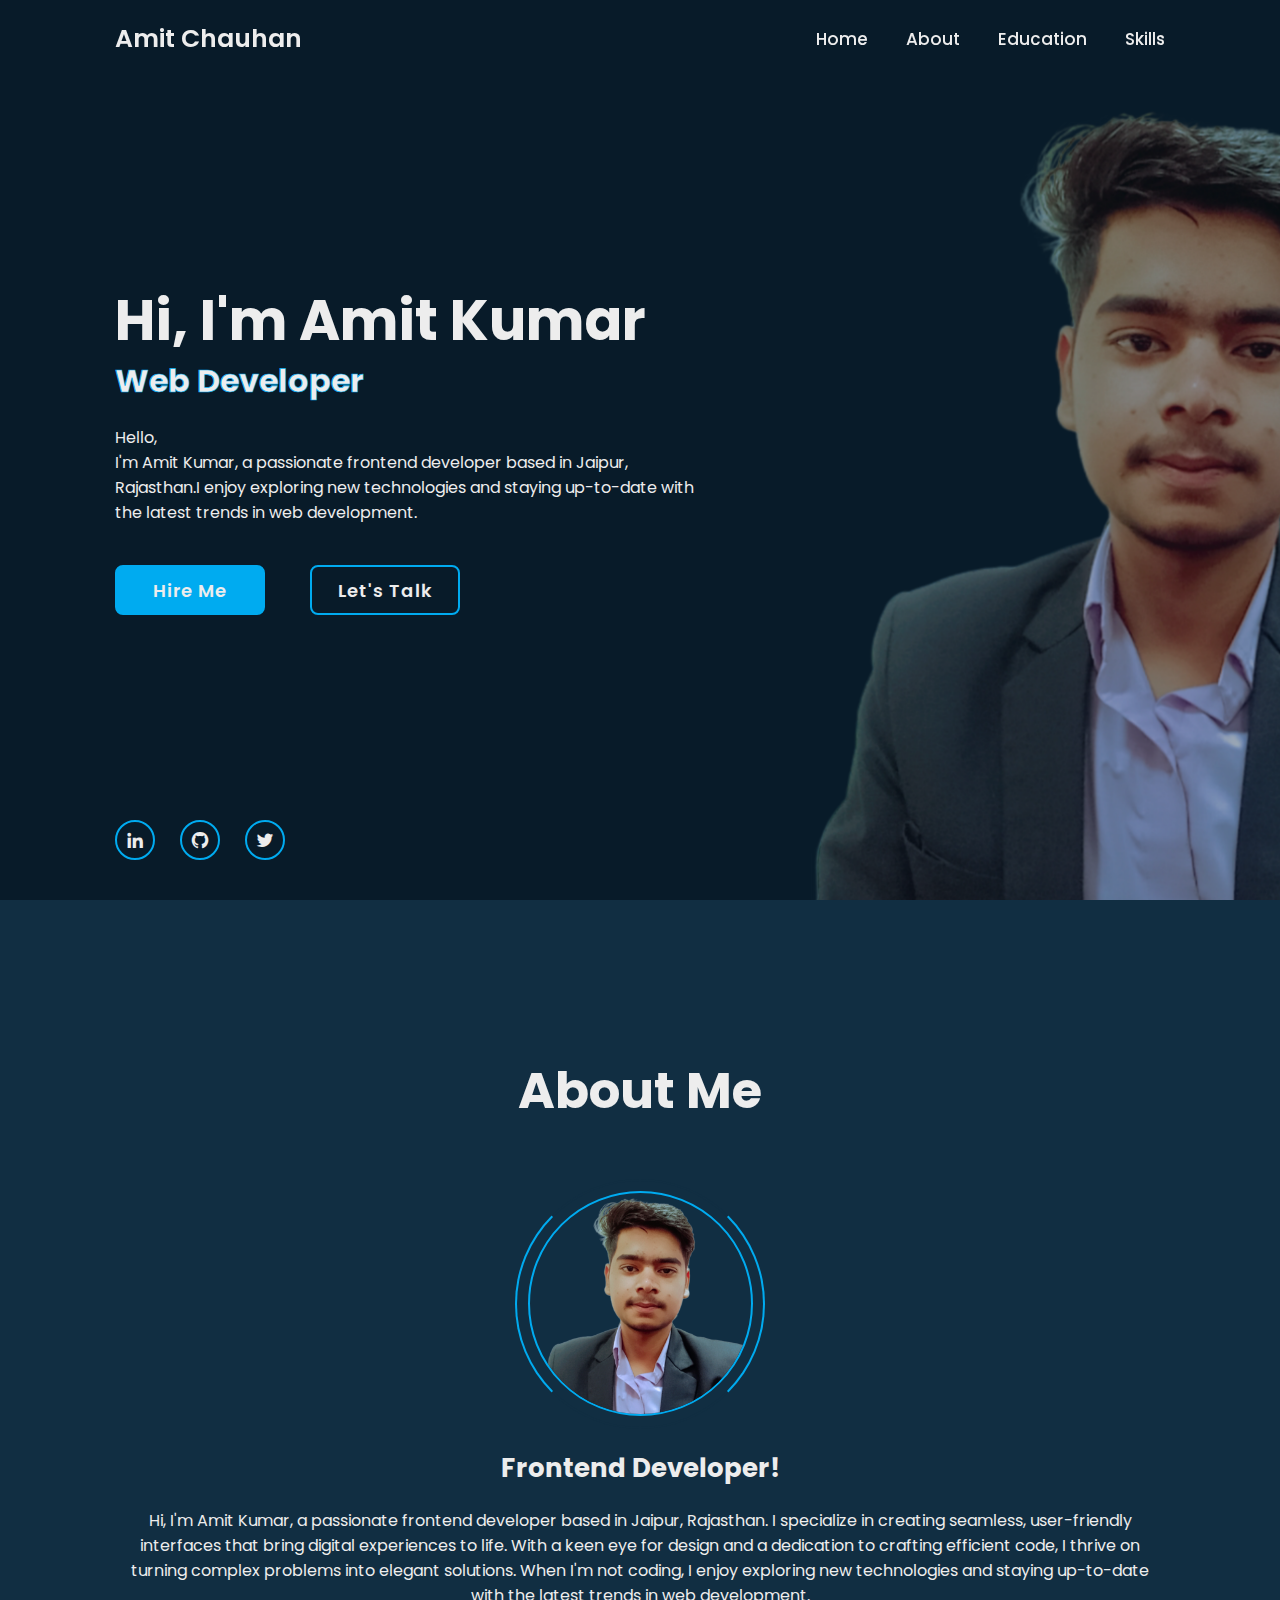
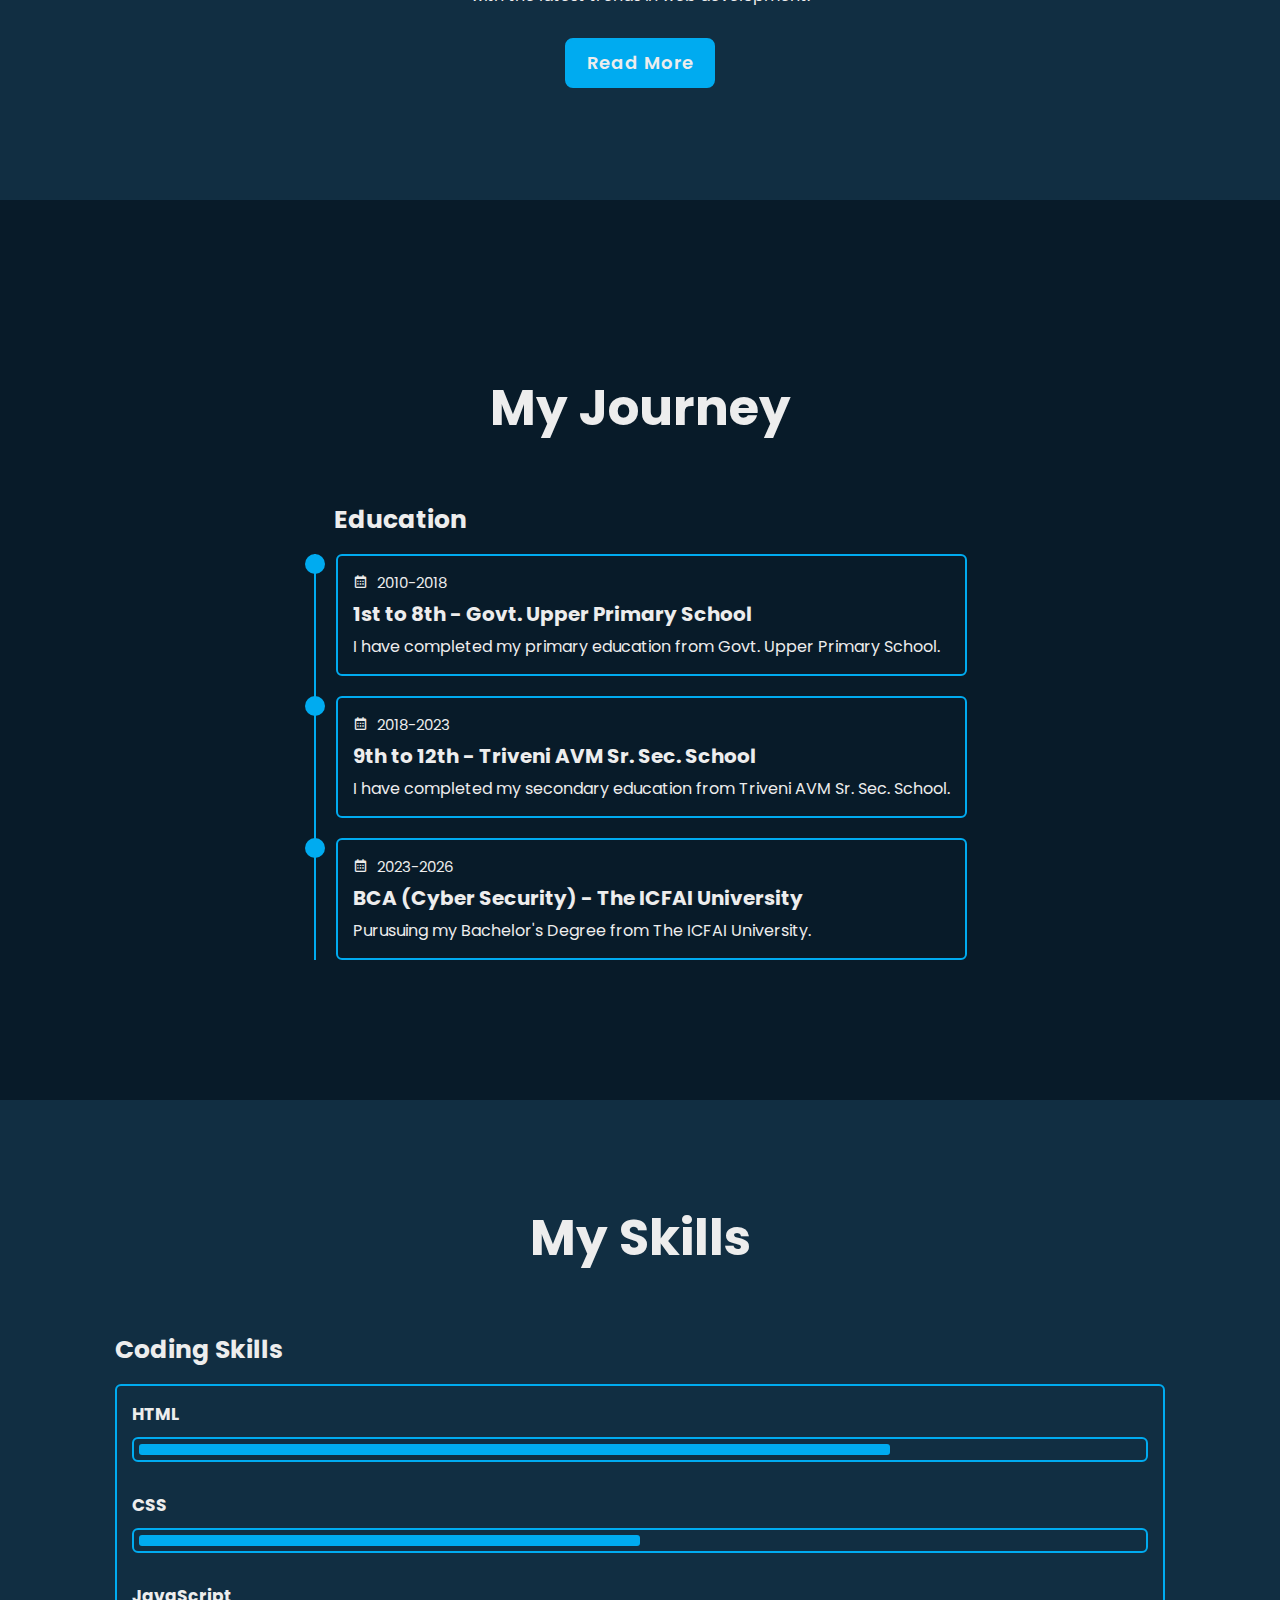
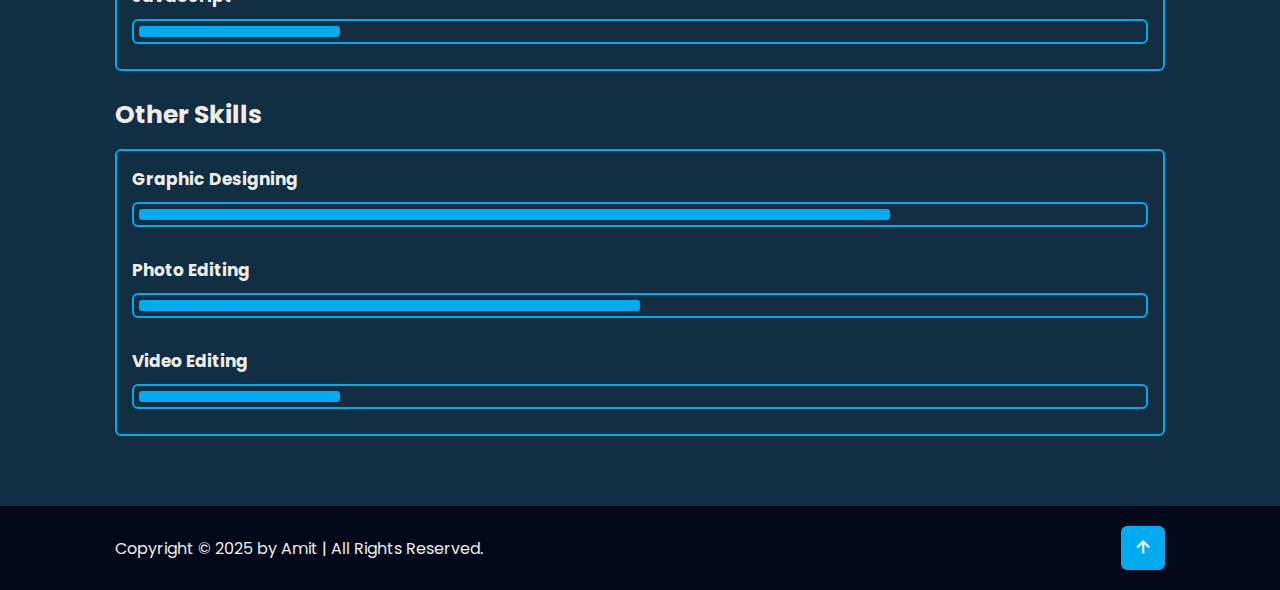
<file: index.html>
<!DOCTYPE html>
<html lang="en">

<head>
    <meta charset="UTF-8">
    <meta http-equiv="X-UA-Compatible" content="IE=edge">
    <meta name="description" content="This is a personal portfolio website">
    <meta name="viewport" content="width=device-width, initial-scale=1.0">
    <title>Amit Chauhan</title>

    <link rel="stylesheet" href="style.css">
    <link href='https://unpkg.com/boxicons@2.1.4/css/boxicons.min.css' rel='stylesheet'>
    <link rel="shortcut icon" href="favicon.ico" type="image/x-icon">
</head>

<body>

    <!-- header design -->

    <header class="header">
        <a href="#" class="logo">Amit Chauhan</a>

        <div class="bx bx-menu" id="menu-icon"></div>
        <nav class="navbar">
            <a href="#home" class="active">Home</a>
            <a href="#about">About</a>
            <a href="#education">Education</a>
            <a href="#skills">Skills</a>

            <span class="active-nav"></span>
        </nav>
    </header>





    <!-- home section design-->

    <section class="home" id="home">
        <div class="home-content">
            <h1>Hi, I'm <span> Amit Kumar</span></h1>
            <div class="text-animate">
                <h3>Web Developer</h3>
            </div>
            <p>Hello, <br>I'm Amit Kumar, a passionate frontend developer based in Jaipur, Rajasthan.I enjoy exploring
                new technologies and staying up-to-date with the latest trends in web development.</br></p>
            <div class="btn-box">
                <a href="contact.html"
                    class="btn" target="_blank">Hire Me</a>
                <a href="contact.html"
                    class="btn" target="_blank">Let's Talk</a>
            </div>
        </div>
        <div class="home-sci">
            <a href="https://www.linkedin.com/in/amit-chauhan004" target="_blank"><i class='bx bxl-linkedin'></i></a>
            <a href="https://github.com/amitchauhan004" target="_blank"><i class='bx bxl-github'></i></a>
            <a href="https://x.com/AmitKhedla" target="_blank"><i class='bx bxl-twitter'></i></a>
        </div>
        
        <div class="home-imgHover">
    </section>






    <!-- about section design -->

    <section class="about" id="about">
        <h2 class="heading">About <span>Me</span></h2>

        <div class="about-img">
            <img src="Amit1.png" alt="Image Not Found">
            <span class="circle-spin"></span>
        </div>
        <div class="about-content">
            <h3>Frontend Developer!</h3>
            <p>Hi, I'm Amit Kumar, a passionate frontend developer based in Jaipur, Rajasthan. I specialize in creating
                seamless, user-friendly interfaces that bring digital experiences to life. With a keen eye for design
                and a dedication to crafting efficient code, I thrive on turning complex problems into elegant
                solutions. When I'm not coding, I enjoy exploring new technologies and staying up-to-date with the
                latest trends in web development.</p>

            <div class="btn-box btns">
                <a href="#" class="btn">Read More</a>
            </div>
        </div>
    </section>






    <!-- education section design -->

    <section class="education" id="education">
        <h2 class="heading">My <span>Journey </span></h2>

        <div class="education-row">
            <div class="education-column">
                <h3 class="title">Education</h3>

                <div class="education-box">
                    <div class="education-content">
                        <div class="content">
                            <div class="year"><i class='bx bx-calendar'></i> 2010-2018</div>
                            <h3>1st to 8th - Govt. Upper Primary School</h3>
                            <p> I have completed my primary education from Govt. Upper Primary School.</p>
                        </div>
                    </div>

                    <div class="education-content">
                        <div class="content">
                            <div class="year"><i class='bx bx-calendar'></i> 2018-2023</div>
                            <h3>9th to 12th - Triveni AVM Sr. Sec. School</h3>
                            <p> I have completed my secondary education from Triveni AVM Sr. Sec. School.</p>
                        </div>
                    </div>

                    <div class="education-content">
                        <div class="content">
                            <div class="year"><i class='bx bx-calendar'></i> 2023-2026</div>
                            <h3>BCA (Cyber Security) - The ICFAI University</h3>
                            <p> Purusuing my Bachelor's Degree from The ICFAI University.</p>
                        </div>
                    </div>
                </div>
            </div>
        </div>
    </section>





    <!-- skills section design -->

    <section class="skills" id="skills">
        <h2 class="heading">My <span>Skills</span></h2>

        <div class="skills-row">
            <div class="skills-column">
                <h3 class="title">Coding Skills</h3>

                <div class="skills-box">
                    <div class="skills-content">
                        <div class="progress">
                            <h3>HTML <span></span></h3>
                            <div class="bar"><span></span></div>
                        </div>

                        <div class="progress">
                            <h3>CSS <span></span></h3>
                            <div class="bar"><span></span></div>
                        </div>

                        <div class="progress">
                            <h3>JavaScript <span></span></h3>
                            <div class="bar"><span></span></div>
                        </div>
                    </div>
                </div>


                <h3 class="title">Other Skills</h3>
                <div class="skills-box">
                    <div class="skills-content">
                        <div class="progress">
                            <h3>Graphic Designing <span></span></h3>
                            <div class="bar"><span></span></div>
                        </div>

                        <div class="progress">
                            <h3>Photo Editing <span></span></h3>
                            <div class="bar"><span></span></div>
                        </div>

                        <div class="progress">
                            <h3>Video Editing<span></span></h3>
                            <div class="bar"><span></span></div>
                        </div>
                    </div>
                </div>
    </section>





    <!--footer design-->

    <footer class="footer">
        <div class="footer-text">
            <p>Copyright &copy; 2025 by Amit | All Rights Reserved.</p>
        </div>

        <div class="footer-iconTop">
            <a href="#"><i class='bx bx-up-arrow-alt'></i></a>
        </div>
    </footer>
    <script src="script.js"></script>
</body>

</html>
</file>
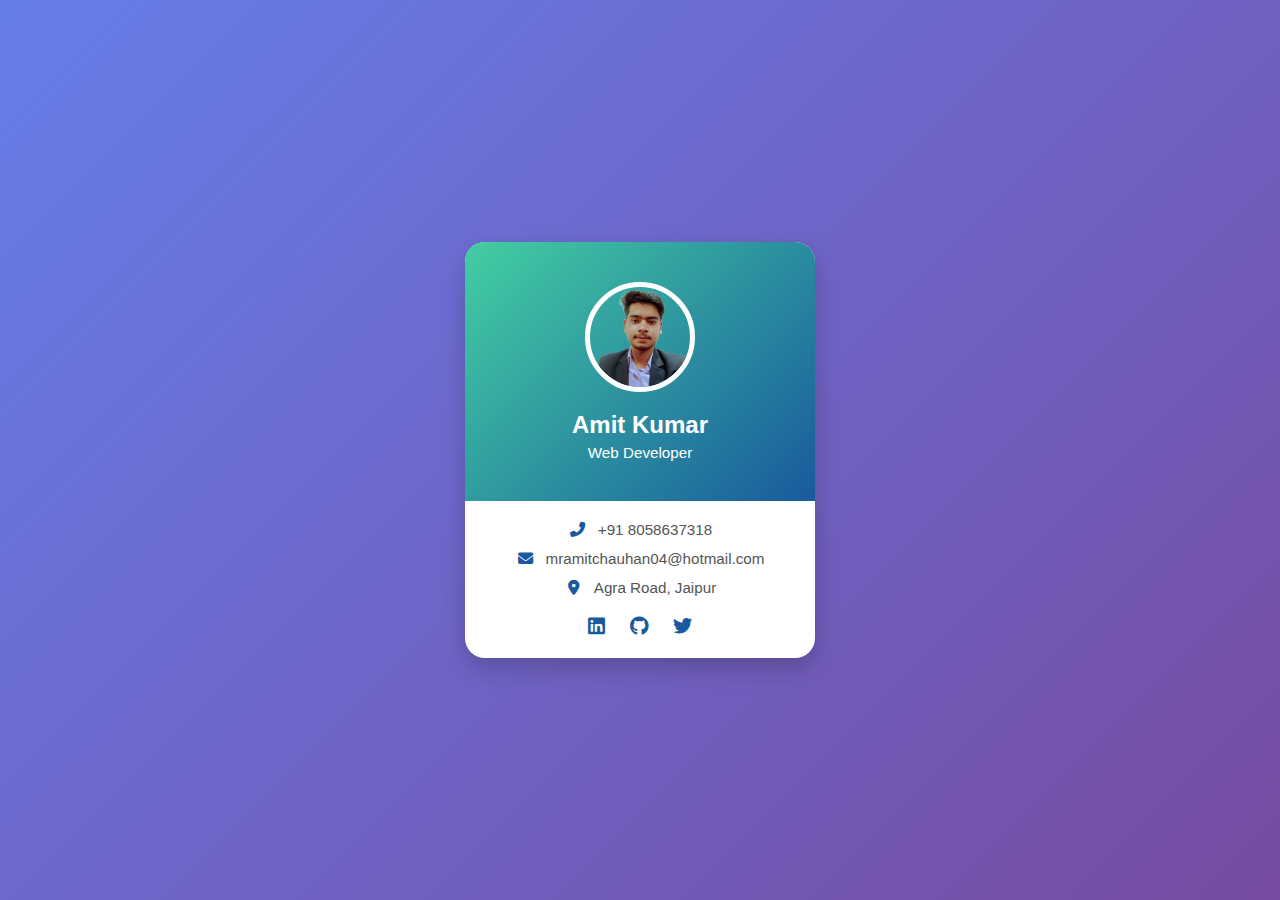
<file: contact.html>
<!DOCTYPE html>
<html lang="en">
<head>
  <meta charset="UTF-8">
  <title>Contact to Amit Chauhan</title>
  <link rel="stylesheet" href="https://cdnjs.cloudflare.com/ajax/libs/font-awesome/6.5.0/css/all.min.css">
  <link rel="shortcut icon" href="favicon.ico" type="image/x-icon">
  <style>
    body {
      margin: 0;
      height: 100vh;
      background: linear-gradient(135deg, #667eea, #764ba2);
      display: flex;
      justify-content: center;
      align-items: center;
      font-family: 'Segoe UI', sans-serif;
    }

    .card {
      background: #ffffff;
      width: 350px;
      border-radius: 20px;
      box-shadow: 0 10px 25px rgba(0,0,0,0.2);
      overflow: hidden;
      text-align: center;
      transition: transform 0.3s ease;
    }

    .card:hover {
      transform: translateY(-10px);
    }

    .card-header {
      background: linear-gradient(135deg, #43cea2, #185a9d);
      padding: 40px 20px;
      color: white;
    }

    .card-header img {
      width: 100px;
      height: 100px;
      border: 5px solid #fff;
      border-radius: 50%;
      object-fit: cover;
      margin-bottom: 15px;
    }

    .card-header img:hover {
      transform: scale(1.1);
      transition: transform 0.3s ease;
    }

    .card-header h2 {
      margin: 0;
      font-size: 1.5em;
    }

    .card-header p {
      margin: 5px 0 0;
      font-weight: 300;
      font-size: 0.95em;
    }

    .card-body {
      padding: 20px;
    }

    .info {
      display: flex;
      flex-direction: column;
      gap: 12px;
      font-size: 0.95em;
      color: #555;
    }

    .info i {
      color: #185a9d;
      width: 20px;
    }

    .info div {
      display: flex;
      align-items: center;
      gap: 10px;
      justify-content: center;
    }

    .socials {
      margin-top: 20px;
    }

    .socials a {
      color: #185a9d;
      text-decoration: none;
      margin: 0 10px;
      font-size: 1.2em;
      transition: color 0.3s;
    }

    .socials a:hover {
      color: #43cea2;
    }

    .cont a {
      text-decoration: none;
      color: #555;
    }

    h2:hover {
      color: aqua;
    }

    p:hover {
      color: aqua;
    }

    .cont a:hover {
      color: rgb(47, 103, 194);
    }


  </style>
</head>
<body>

  <div class="card">
    <div class="card-header">
      <img src="Amit1.png" alt="Profile Picture">
      <h2>Amit Kumar</h2>
      <p>Web Developer</p>
    </div>
    <div class="card-body">
      <div class="info">
        <div class="cont"><i class="fas fa-phone-alt"></i><a href="https://truecaller.com/search/in/+918058637318">+91 8058637318</a></div>
        <div class="cont"><i class="fas fa-envelope"></i> <a href="https://outlook.live.com/mail/0/">mramitchauhan04@hotmail.com</a></div>
        <div class="cont"><i class="fas fa-map-marker-alt"></i> <a href="https://www.google.com/maps/place/Tilak+Hospital+And+Research+Centre/@26.8835722,75.8994898,17z/data=!3m1!4b1!4m6!3m5!1s0x396db9d532c48d81:0x8c7fadbe3ab62cb3!8m2!3d26.8835674!4d75.9020647!16s%2Fg%2F12625bczr?entry=ttu&g_ep=EgoyMDI1MDQwOC4wIKXMDSoASAFQAw%3D%3D">Agra Road, Jaipur</a></div>
      </div>
      <div class="socials">
        <a href="https://www.linkedin.com/in/amit-chauhan004" target="_blank"><i class="fab fa-linkedin"></i></a>
        <a href="https://github.com/amitchauhan004" target="_blank"><i class="fab fa-github"></i></a>
        <a href="https://x.com/AmitKhedla" target="_blank"><i class="fab fa-twitter"></i></a>
      </div>
    </div>
  </div>

</body>
</html>
</file>
<file: style.css>
@import url('https://fonts.googleapis.com/css2?family=Poppins:wght@300;400;500;600;700;800;900&display=swap');

* {
    margin: 0;
    padding: 0;
    box-sizing: border-box;
    text-decoration: none;
    outline: none;
    scroll-behavior: smooth;
    font-family: 'Poppins', sans-serif;
}

:root {
    --bg-color: #081b29;
    --second-bg-color: #112e42;
    -webkit-text-fill-color: #ededed;
    --main-color: #00abf0;
}

html {
    font-size: 62.5%;
    overflow-x: hidden;
}

body {
    background: var(--bg-color);
    color: var(--text-color);
}

.header {
    position: fixed;
    top: 0;
    left: 0;
    width: 100%;
    padding: 2rem 9%;
    background: transparent;
    display: flex;
    justify-content: space-between;
    align-items: center;
    z-index: 100;
    color: white;
}

.logo {
    font-size: 2.5rem;
    color: var(--text-color);
    font-weight: 600;
}

.navbar a {
    font-size: 1.7rem;
    color: var(--text-color);
    font-weight: 500;
    margin-left: 3.5rem;
    transition: .3s;
}

.navbar a:hover,
.navbar a.active {
    color: var(--main-color);
}

#menu-icon {
    font-size: 3.6rem;
    color: var(--text-color);
    cursor: pointer;
    display: none;
}

section {
    min-height: 100vh;
    padding: 10rem 9% 2rem;
}

.home {
    display: flex;
    align-items: center;
    padding: 0 9%;
    background: url(Amit.png);
    background-size: cover;
    background-position: center;
}

.home-content {
    max-width: 60rem;
    z-index: 99;
}

.home-content h1 {
    font-size: 5.6rem;
    font-weight: 700;
    line-height: 1.3;
}

.home-content h1 span {
    color: var(--text-color);
}

.home-content .text-animate {
    position: relative;
    width: 32.8rem;
}

.home-content .text-animate h3 {
    font-size: 3.2rem;
    font-weight: 700;
    color: transparent;
    -webkit-text-stroke: .7px var(--main-color);
}

.home-content p {
    font-size: 1.6rem;
    margin: 2rem 0 4rem;
}

.btn-box {
    position: relative;
    display: flex;
    justify-content: space-between;
    width: 34.5rem;
    height: 5rem;
}

.btn-box .btn {
    position: relative;
    display: inline-flex;
    justify-content: center;
    align-items: center;
    width: 15rem;
    height: 100%;
    background: var(--main-color);
    border: .2rem solid var(--main-color);
    border-radius: .8rem;
    font-size: 1.8rem;
    font-weight: 600;
    letter-spacing: .1rem;
    color: var(--bg-color);
    z-index: 1;
    overflow: hidden;
    transition: .5s;
}

.btn-box .btn:hover {
    color: var(--main-color);
}

.btn-box .btn:nth-child(2) {
    background: transparent;
    color: var(--main-color);
}

.btn-box .btn:nth-child(2):before {
    background: var(--main-color);
}

.btn-box .btn:nth-child(2):hover {
    color: var(--bg-color);
}

.btn-box .btn::before {
    content: '';
    position: absolute;
    top: 0;
    left: 0;
    width: 0;
    height: 100%;
    background: var(--bg-color);
    z-index: -1;
    transition: .5s;
}

.btn-box .btn:hover:before {
    width: 100%;
    
}

.home-sci {
    position: absolute;
    bottom: 4rem;
    width: 170px;
    display: flex;
    justify-content: space-between;
}

.home-sci a {
    position: relative;
    display: inline-flex;
    justify-content: center;
    align-items: center;
    width: 40px;
    height: 40px;
    background: transparent;
    border: .2rem solid var(--main-color);
    border-radius: 50%;
    font-size: 20px;
    color: var(--main-color);
    z-index: 1;
    overflow: hidden;
    transition: .5s;
}

.home-sci a:hover {
    color: var(--bg-color);
}

.home-sci a::before {
    content: '';
    position: absolute;
    top: 0;
    left: 0;
    width: 0;
    height: 100%;
    background: var(--main-color);
    z-index: -1;
    transition: .5s;
}

.home-sci a:hover::before {
    width: 100%;
}

.home-imgHover {
    position: absolute;
    top: 0;
    right: 0;
    width: 45%;
    height: 100%;
    background: transparent;
    transition: 3s;
}

.home-imgHover:hover {
    background: var(--bg-color);
    opacity: .8;
}

.about {
    display: flex;
    justify-content: center;
    align-items: center;
    flex-direction: column;
    gap: 2rem;
    background: var(--second-bg-color);
    padding-bottom: 6rem;
}

.heading {
    font-size: 5rem;
    margin-bottom: 3rem;
    text-align: center;
}

.about-img {
    position: relative;
    width: 25rem;
    height: 25rem;
    border-radius: 50%;
    display: flex;
    justify-content: center;
    align-items: center;
}

.about-img img {
    width: 90%;
    border-radius: 50%;
    border: .2rem solid var(--main-color);
}

.about-img .circle-spin { 
    position: absolute;
    top: 50%;
    left: 50%;
    transform: translate(-50%, -50%) rotate(0);
    width: 100%;
    height: 100%;
    border-radius: 50%;
    border-top: .2rem solid var(--second-bg-color);
    border-bottom: .2rem solid var(--second-bg-color);
    border-left: .2rem solid var(--main-color);
    border-right: .2rem solid var(--main-color);
}

.about-content {
    text-align: center;
}

.about-content h3 {
    font-size: 2.6rem;
}

.about-content p {
    font-size: 1.6rem;
    margin: 2rem 0 3rem;
}

.btn-box.btns {
    display: inline-block;
    width: 15rem;
}

.btn-box.btns a::before {
    background: var(--second-bg-color);
}

.education {
    display: flex;
    justify-content: center;
    align-items: center;
    flex-direction: column;
    padding-bottom: 5rem;
}

.education .education-row {
    display: flex;
    flex-wrap: wrap;
    gap: 5rem;
}

.education-row .education-column {
    flex: 1 1 40rem;
}

.education-column .title {
    font-size: 2.5rem;
    margin: 0 0 1.5rem 2rem;
}

.education-column .education-box {
    border-left: .2rem solid var(--main-color);
}

.education-box .education-content {
    position: relative;
    padding-left: 2rem;
}

.education-box .education-content::before {
    content: '';
    position: absolute;
    top: 0;
    left: -1.1rem;
    width: 2rem;
    height: 2rem;
    background: var(--main-color);
    border-radius: 50%;
}

.education-content .content {
    position: relative;
    padding: 1.5rem;
    border: .2rem solid var(--main-color);
    border-radius: .6rem;
    margin-bottom: 2rem;
    overflow: hidden;
}

.education-content .content::before {
    content: '';
    position: absolute;
    top: 0;
    left: 0;
    width: 0;
    height: 100%;
    background: var(--second-bg-color);
    z-index: -1;
    transition: .5s;
}

.education-content .content:hover::before {
    width: 100%;
}

.education-content .content .year {
    font-size: 1.5rem;
    color: var(--main-color);
    padding-bottom: .5rem;
}

.education-content .content .year i {
    padding-right: .5rem;
}

.education-content .content h3 {
    font-size: 2rem;
}

.education-content .content p {
    font-size: 1.6rem;
    padding-top: .5rem;
}

.skills {
    min-height: auto;
    padding-bottom: 7rem;
    background: var(--second-bg-color);
}

.skills .skills-row {
    display: flex;
    flex-wrap: wrap;
    gap: 5rem;
}

.skills-row .skills-column {
    flex: 1 1 40rem;
}

.skills-column .title {
    font-size: 2.5rem;
    margin: 0 0 1.5rem;
}

.skills-box .skills-content {
    position: relative;
    border: .2rem solid var(--main-color);
    border-radius: .6rem;
    padding: .5rem 1.5rem;
    z-index: 1;
    overflow: hidden;
}

.skills-box .skills-content::before {
    content: '';
    position:absolute;
    top: 0;
    left: 0;
    width: 0;
    height: 100%;
    background: var(--bg-color);
    z-index: -1;
    transition: .5s;
}

.skills-box .skills-content:hover::before {
    width: 100%;
}

.skills-content .progress {
    padding: 1rem 0;
}

.skills-content .progress h3 {
    font-size: 1.7rem;
    display: flex;
    justify-content: space-between;
}

.skills-content .progress h3 span {
    color: var(--text-color);
}

.skills-content .progress .bar {
    height: 2.5rem;
    border-radius: .6rem;
    border: .2rem solid var(--main-color);
    padding: .5rem;
    margin: 1rem 0;
}

.skills-content .progress .bar span {
    display: block;
    height: 100%;
    border-radius: .3rem;
    background: var(--main-color);
}

.title {
    padding-top: 25px;
}

.skills-column:nth-child(1) .skills-content .progress:nth-child(1) .bar span {
    width: 75%;
}
.skills-column:nth-child(1) .skills-content .progress:nth-child(2) .bar span {
    width: 50%;
}
.skills-column:nth-child(1) .skills-content .progress:nth-child(3) .bar span {
    width: 20%;
}


.footer {
    display: flex;
    justify-content: space-between;
    align-items: center;
    flex-wrap: wrap;
    padding: 2rem 9%;
    background: rgb(3, 9, 26);
}

.footer-text p {
    font-size: 1.6rem;
}

.footer-iconTop a {
    position: relative;
    display: inline-flex;
    justify-content: center;
    align-items: center;
    padding: .8rem;
    background: var(--main-color);
    border: .2rem solid var(--main-color);
    border-radius: .6rem;
}

.footer-iconTop a i {
    font-size: 2.4rem;
    color: var(--bg-color);
    transition: .5s;
}


@media (max-width: 1200px) {
    html {
        font-size: 55%;
    }
}

@media (max-width: 991px) {
    .header {
        padding: 2rem 5%;
    }

    section {
        padding: 10rem 5% 2rem;
    }
    .home {
        padding: 0 4%;
    }

    .footer {
        padding: 2rem 4%;
    }
}


@media (max-width: 768px) {
    .header {
        background: var(--bg-color);
    }

    #menu-icon {
        display: block;
    }

    .navbar {
        position: absolute;
        top: 100%;
        left: -100%;
        width: 100%;
        padding: 1rem 4%;
        background: var(--main-color);
        box-shadow: 0.5rem 1rem rgba(0, 0, 0, 0.2);
        z-index: 1;
        transition: .25s ease;
        transition-delay: .25s;
    }

    .navbar.active{
        left: 0;
        transition-delay: 0s;
    }

    .navbar .active-nav {
        position: absolute;
        top: 0;
        left: -100%; 
        width: 100%;
        height: 100%;
        background: var(--bg-color);
        border-top: .1rem solid rgba(0, 0, 0, 0.2);
        z-index: -1;
        transition: .25s ease;
        transition-delay: 0s;
    }

    .navbar.active .active-nav {
        left: 0;
        transition-delay: .25s;
    }

    .navbar a{
        display: block;
        font-size: 2rem;
        margin: 3rem 0;
        transform: translateX(-20rem);
        transition: -25s ease;
        transition-delay: 0s;
    }

    .navbar.active a {
        transform: translateX(0);
        transition-delay: .25s;
    }

    .home-imgHover {
        pointer-events: none;
        background: var(--bg-color);
        opacity: .6;
    }
}

@media (max-width: 512px) {
    html {
        font-size: 50%;
    }

    .home-content h1 {
        display: flex;
        flex-direction: column;
    }

    .home-sci {
        width: 160px;
    }

    .home-sci a {
        width: 38px;
        height: 38px;
    }
}

@media (max-width: 462px) {
    .home-content h1 {
        font-size: 5.2rem;
    }

    .education {
        padding: 10rem 4% 5rem 5%;
    }

    .footer {
        flex-direction: column-reverse;
    }

    .footer p {
        margin-top: 2rem;
        text-align: center;
    }
}

@media (max-width: 371px) {
    .home {
        justify-content: center;
    }

    .home-content {
        display: flex;
        align-items: center;
        flex-direction: column;
        text-align: center;
    }

    .home-content h1 {
        font-size: 5rem;
    }
}
</file>
